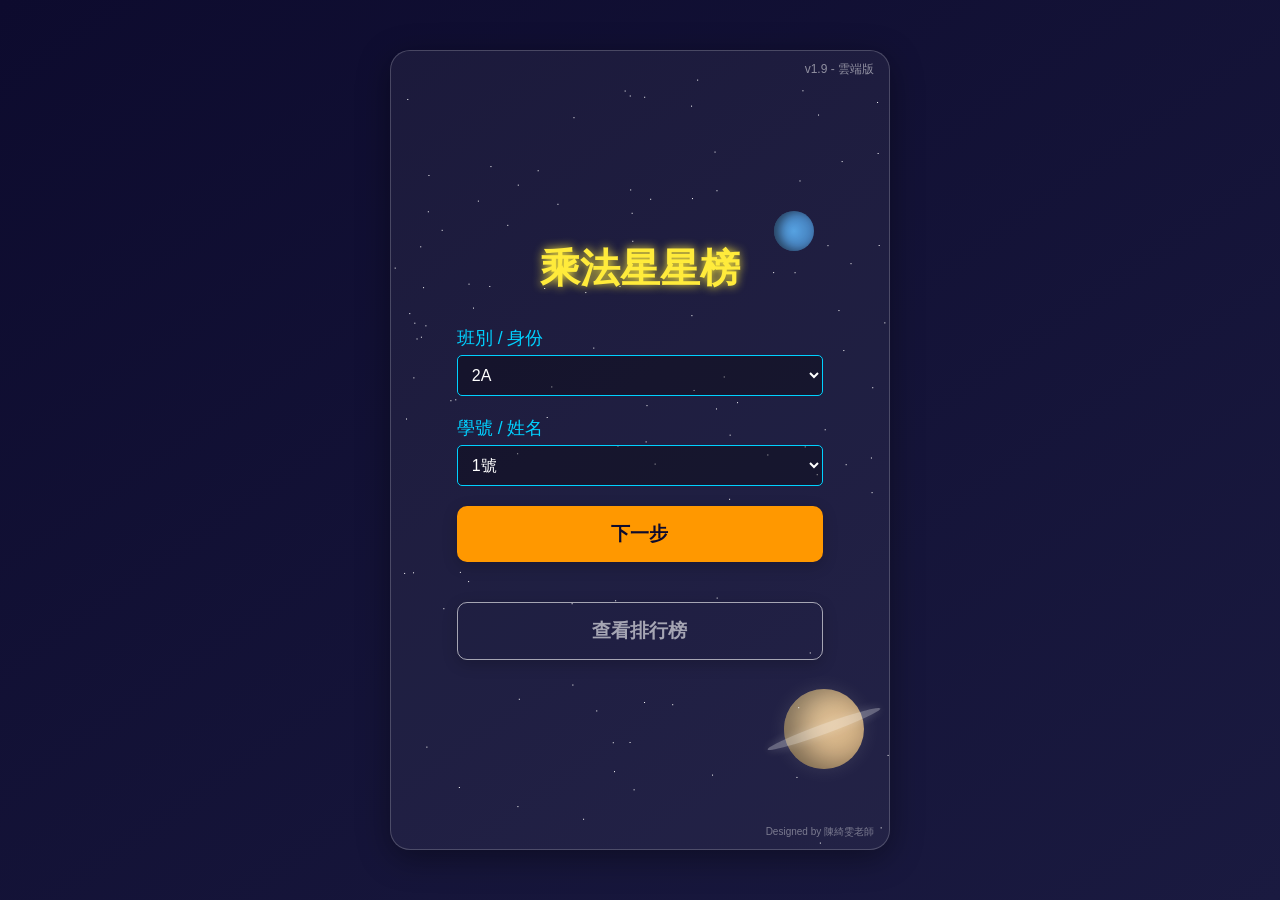
<file: index.html>
<!DOCTYPE html>
<html lang="zh-Hant">
<head>
    <meta charset="UTF-8">
    <meta name="viewport" content="width=device-width, initial-scale=1.0">
    <title>乘法星星榜 (v1.9)</title>
    <link rel="stylesheet" href="style.css">
</head>
<body>
    <div class="game-container">
        <div id="stars-small"></div>
        <div id="stars-medium"></div>
        <div id="stars-large"></div>
        <div class="planet planet-1"></div>
        <div class="planet planet-2"></div>
        <div class="planet planet-3"></div>
        <div class="version-tag">v1.9 - 雲端版</div>

        <div id="start-screen" class="screen active">
            <h1 class="title">乘法星星榜</h1>
            <div class="login-form">
                <div class="select-group"><label for="class-select">班別 / 身份</label><select id="class-select"></select></div>
                <div class="select-group"><label for="name-select">學號 / 姓名</label><select id="name-select"></select></div>
                <button id="next-btn" class="btn btn-primary">下一步</button>
                <button id="view-leaderboard-btn" class="btn btn-secondary">查看排行榜</button>
            </div>
        </div>

        <div id="rules-screen" class="screen">
            <h1 class="title">遊戲規則</h1>
            <ul class="rules-list">
                <li>遊戲時間：60秒</li>
                <li>答對：<span class="text-success">+10 星星 ⭐</span></li>
                <li>答錯：<span class="text-danger">-5 星星 ⭐</span></li>
                <li>使用提示後答對：+5 星星 ⭐</li>
            </ul>
            <button id="start-game-btn" class="btn btn-primary">開始遊戲</button>
        </div>
        
        <div id="game-screen" class="screen">
            <div class="status-bar">
                <div id="timer">時間：60</div>
                <div id="score">⭐ x 0</div>
            </div>
            <div class="question-container">
                <div id="question-area">? x ? = ?</div>
                <button id="aid-btn" class="aid-button">💡</button>
            </div>
            <div id="answer-grid">
                <button class="btn btn-answer">_</button>
                <button class="btn btn-answer">_</button>
                <button class="btn btn-answer">_</button>
                <button class="btn btn-answer">_</button>
            </div>
            <button id="skip-btn" class="btn btn-secondary">放棄</button>
            <div id="aid-overlay" class="overlay-container">
                <div id="aid-content" class="aid-content-box"></div>
            </div>
        </div>
        
        <div id="end-screen" class="screen">
            <h1 class="title">時間到！</h1>
            <p id="final-score-text"></p>
            <p id="rank-info-text" class="rank-info"></p>
            <div id="leaderboard"></div>
            <div class="button-group">
                <button id="back-to-start-from-end-btn" class="btn btn-primary">返回主選單</button>
            </div>
        </div>

        <div id="leaderboard-screen" class="screen">
            <h1 class="title">乘法星星榜</h1>
            <div id="leaderboard-main" class="leaderboard-container-main"></div>
            <button id="back-to-start-btn" class="btn btn-primary">返回</button>
        </div>
        
        <div class="designer-credit">Designed by 陳綺雯老師</div>
    </div>

    <audio id="correct-sound" src="correct.mp3" preload="auto"></audio>
    <audio id="incorrect-sound" src="incorrect.mp3" preload="auto"></audio>
    
    <script src="script.js"></script>
</body>
</html>
</file>
<file: style.css>
/* --- 最終版 CSS (v1.9) --- */
:root { --deep-space-blue: #0D0B2E; --starlight-yellow: #FFEB3B; --control-panel-white: #FFFFFF; --hologram-blue: #00D1FF; --thruster-orange: #FF9800; --success-green: #76FF03; --warning-red: #F44336; }
* { box-sizing: border-box; margin: 0; padding: 0; }
body { font-family: -apple-system, BlinkMacSystemFont, "Segoe UI", "Microsoft JhengHei", Roboto, sans-serif; background: linear-gradient(145deg, var(--deep-space-blue), #1a1a40); color: var(--control-panel-white); display: flex; justify-content: center; align-items: center; min-height: 100vh; overflow: hidden; }
.game-container { width: 95%; max-width: 500px; height: 90vh; max-height: 800px; background: rgba(255, 255, 255, 0.05); border-radius: 20px; border: 1px solid rgba(255, 255, 255, 0.2); padding: 20px; position: relative; box-shadow: 0 8px 32px 0 rgba(0, 0, 0, 0.37); overflow: hidden; }
.version-tag { position: absolute; top: 10px; right: 15px; font-size: 12px; color: rgba(255, 255, 255, 0.5); z-index: 5; }
.screen { position: absolute; top: 0; padding: 20px; left: 0; width: 100%; height: 100%; display: none; flex-direction: column; justify-content: center; align-items: center; transition: opacity 0.4s ease-in-out; opacity: 0; }
.screen.active { display: flex; opacity: 1; z-index: 2; }
.title { color: var(--starlight-yellow); font-size: 2.5rem; margin-bottom: 30px; text-shadow: 0 0 10px var(--starlight-yellow); text-align: center; }
.btn { border: none; border-radius: 10px; padding: 15px 30px; font-size: 1.2rem; font-weight: bold; cursor: pointer; transition: all 0.2s ease; box-shadow: 0 4px 15px rgba(0, 0, 0, 0.2); }
.btn-primary { background-color: var(--thruster-orange); color: var(--deep-space-blue); }
.btn-primary:hover { transform: translateY(-3px); box-shadow: 0 8px 25px rgba(255, 152, 0, 0.4); }
.login-form { display: flex; flex-direction: column; gap: 20px; width: 80%; }
.select-group label { display: block; margin-bottom: 5px; color: var(--hologram-blue); font-size: 1.1rem; }
select { width: 100%; padding: 10px; border-radius: 5px; border: 1px solid var(--hologram-blue); background: rgba(0, 0, 0, 0.3); color: white; font-size: 1rem; }
.rules-list { list-style: none; font-size: 1.4rem; line-height: 2; background: rgba(0, 0, 0, 0.2); padding: 20px; border-radius: 10px; margin-bottom: 30px; }
.text-success { color: var(--success-green); } .text-danger { color: var(--warning-red); }
.status-bar { display: flex; justify-content: space-between; width: 100%; font-size: 1.5rem; padding: 0 10px; position: absolute; top: 20px; }
.question-container { display: flex; align-items: center; justify-content: center; gap: 15px; margin-bottom: 30px; }
#question-area { font-size: 3rem; font-weight: bold; }
.aid-button { font-size: 1.8rem; background: none; border: none; cursor: pointer; opacity: 0.7; transition: all 0.2s ease; padding: 0; }
.aid-button:hover { opacity: 1; transform: scale(1.2); }
#answer-grid { display: grid; grid-template-columns: 1fr 1fr; gap: 15px; width: 90%; }
.btn-answer { padding: 25px; font-size: 1.8rem; background: transparent; border: 2px solid var(--hologram-blue); color: var(--hologram-blue); }
.btn-answer:hover { background: var(--hologram-blue); color: var(--deep-space-blue); box-shadow: 0 0 20px var(--hologram-blue); }
.btn-secondary { margin-top: 20px; background: transparent; color: rgba(255,255,255,0.6); border: 1px solid rgba(255,255,255,0.6); }
.overlay-container { position: absolute; top: 0; left: 0; width: 100%; height: 100%; background: rgba(0, 0, 0, 0.75); display: none; justify-content: center; align-items: center; z-index: 100; opacity: 0; transition: opacity 0.3s; }
.overlay-container.active { display: flex; opacity: 1; }
.aid-content-box { background: rgba(26, 26, 64, 0.9); padding: 20px; border-radius: 15px; border: 1px solid var(--hologram-blue); display: flex; flex-direction: column; gap: 10px; max-width: 90%; max-height: 80%; overflow-y: auto; }
.aid-row { display: flex; gap: 8px; justify-content: center; } .aid-object { font-size: 1.5rem; color: var(--starlight-yellow); }
.rank-info { font-size: 1.2rem; font-weight: bold; color: var(--hologram-blue); margin-top: 10px; margin-bottom: 20px; text-shadow: 0 0 8px var(--hologram-blue); text-align: center; }
@keyframes flash { 50% { opacity: 0.7; transform: scale(1.05); } }
.timer-warning { color: var(--warning-red); font-weight: bold; animation: flash 1.2s infinite; }
@keyframes correct-flash { 50% { background-color: var(--success-green); color: var(--deep-space-blue); transform: scale(1.05); box-shadow: 0 0 25px var(--success-green); } }
.correct-flash { animation: correct-flash 0.5s ease-out; }
@keyframes incorrect-shake { 0%, 100% { transform: translateX(0); } 20%, 60% { transform: translateX(-8px); } 40%, 80% { transform: translateX(8px); } }
.incorrect-shake { background-color: var(--warning-red); color: var(--control-panel-white); animation: incorrect-shake 0.4s; }
@keyframes highlight-correct { 50% { background-color: var(--success-green); color: var(--deep-space-blue); transform: scale(1.1); border-color: var(--success-green); box-shadow: 0 0 20px var(--success-green); } }
.highlight-correct { animation: highlight-correct 0.8s ease-in-out; }
@keyframes score-pulse { 50% { transform: scale(1.3); text-shadow: 0 0 15px var(--starlight-yellow); } }
.pulse-animation { animation: score-pulse 0.4s ease-in-out; }
@keyframes score-wiggle { 0%, 100% { transform: translateX(0) rotate(0); } 20% { transform: translateX(-5px) rotate(-3deg); } 40% { transform: translateX(5px) rotate(3deg); } 60% { transform: translateX(-3px) rotate(-2deg); } 80% { transform: translateX(3px) rotate(2deg); } }
.wiggle-animation { animation: score-wiggle 0.5s ease-in-out; color: var(--warning-red); }
#leaderboard, .leaderboard-container-main { width: 90%; margin-top: 20px; background: rgba(0, 0, 0, 0.3); border-radius: 10px; padding: 15px; }
.leaderboard-container-main { height: 65%; margin-bottom: 20px; overflow-y: auto; }
#leaderboard h2, .leaderboard-container-main h2 { color: var(--starlight-yellow); margin-bottom: 10px; text-align: center; }
.leaderboard-list { list-style: none; padding: 0; }
.leaderboard-item { display: flex; justify-content: space-between; padding: 8px 10px; border-radius: 5px; margin-bottom: 5px; font-size: 1.1rem; }
.leaderboard-item span:first-child { flex-basis: 70%; white-space: nowrap; overflow: hidden; text-overflow: ellipsis; }
.leaderboard-item span:last-child { font-weight: bold; color: var(--starlight-yellow); }
.leaderboard-item.current-player { background-color: var(--hologram-blue); color: var(--deep-space-blue); font-weight: bold; }
.leaderboard-item.current-player span:last-child { color: var(--deep-space-blue); }
@keyframes move-stars-up { from { transform: translateY(0); } to { transform: translateY(-2000px); } }
#stars-small, #stars-medium, #stars-large { pointer-events: none; position: absolute; top: 0; left: 0; right: 0; bottom: 0; width: 1px; height: 1px; background: transparent; animation: move-stars-up linear infinite; z-index: -1; }
#stars-small { animation-duration: 200s; }
#stars-medium { animation-duration: 100s; }
#stars-large { animation-duration: 50s; }
.planet { position: absolute; border-radius: 50%; background-size: cover; box-shadow: inset 15px 0px 30px rgba(0,0,0,0.5), 0 0 20px rgba(255, 255, 255, 0.1); z-index: -2; pointer-events: none; }
.planet-1 { width: 120px; height: 120px; top: 15%; left: -150px; background-image: radial-gradient(circle at 30% 70%, #d4a373, #a27b5c); animation: move-planet-1 200s linear infinite; }
@keyframes move-planet-1 { from { transform: translateX(0); } to { transform: translateX(800px); } }
.planet-2 { width: 80px; height: 80px; bottom: 10%; right: 5%; background-image: radial-gradient(circle at top left, #f7d6a5, #c8a375); animation: spin-planet 120s linear infinite; }
.planet-2::before { content: ''; position: absolute; top: 50%; left: -25%; width: 150%; height: 10px; border-radius: 50%; background: rgba(255, 255, 255, 0.3); transform: translateY(-50%) rotateZ(-20deg); box-shadow: 0 0 10px rgba(255, 255, 255, 0.2); }
@keyframes spin-planet { from { transform: rotate(0deg); } to { transform: rotate(360deg); } }
.planet-3 { width: 40px; height: 40px; top: 20%; right: 15%; background-image: radial-gradient(circle, #4d9de0, #3365a3); box-shadow: inset 5px 0px 10px rgba(0,0,0,0.5); }
.designer-credit { position: absolute; bottom: 10px; right: 15px; font-size: 10px; color: rgba(255, 255, 255, 0.4); z-index: 3; pointer-events: none; }

.button-group {
    display: flex;
    justify-content: center; /* 讓剩餘的按鈕居中 */
    margin-top: 20px;
}
#end-screen #leaderboard {
    max-height: 40%;
    overflow-y: auto;
    margin-bottom: 15px;
}
</file>
